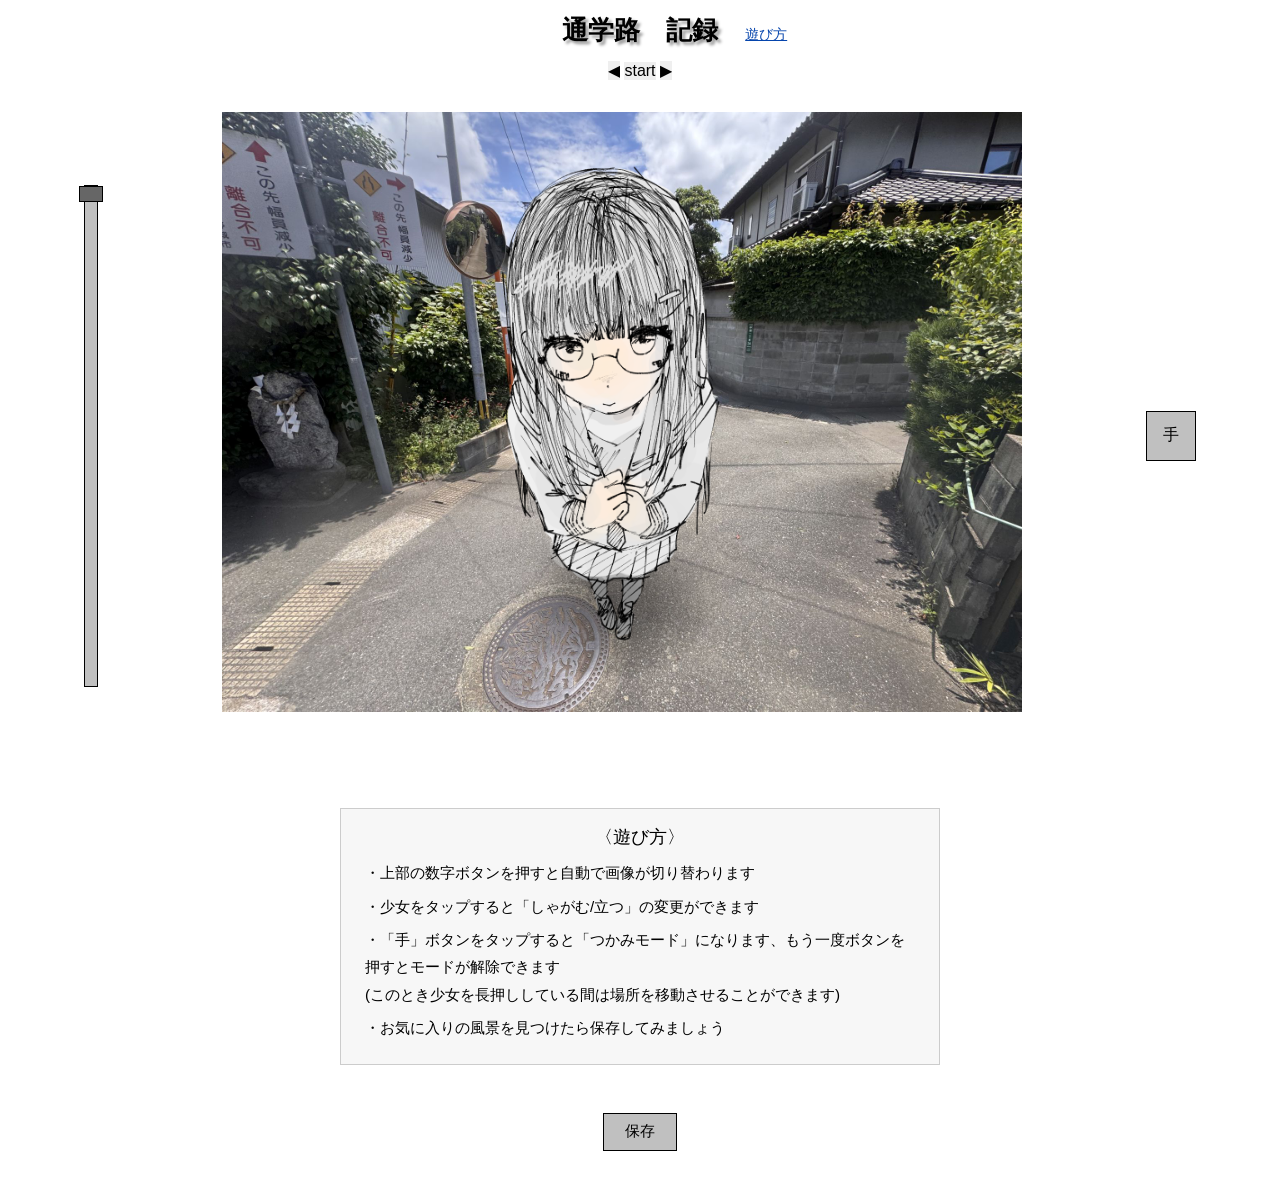
<file: index.html>
<!DOCTYPE html>
<html>
<head>
<meta charset="utf-8">
<meta name="viewport" content="width=device-width, initial-scale=1">
<title>slideshow</title>
<link rel="stylesheet" href="slideshow.css">
</head>

<script>
// グローバル変数
let Num_image = 100;
let Count = -1;
let Toggle = 0;
let timerId = null;

// 切り替わる速さ(ミリ秒)
let INTERVAL_MS = 500;

// 女の子キャラの画像(立ち/しゃがみ)
let GIRL_STAND = "chara1stand.png";
let GIRL_CROUCH = "chara1sit.png";
let girlToggle = 0;

// 女の子をクリックしたときに立ち/しゃがみを切り替える(手モード中は無効)
function toggleGirl(){
    if(handMode) return;
    girlToggle ^= 1;
    document.getElementById("girl").src = girlToggle ? GIRL_CROUCH : GIRL_STAND;
}

// 手モード(女の子を長押ししている間だけドラッグして移動できるモード)
let handMode = false;
let dragging = false;
let offsetX = 0, offsetY = 0;
let pressTimer = null;

// 長押しと判定するまでの時間(ミリ秒)
const LONG_PRESS_MS = 0;

function toggleHandMode(){
    handMode = !handMode;
    document.getElementById("handBtn").classList.toggle("active", handMode);
    document.body.classList.toggle("hand-mode", handMode);
}

window.addEventListener("DOMContentLoaded", function(){
    let girl = document.getElementById("girl");
    let frame = document.getElementById("koma-frame");

    // マウス・タッチ・ペンをまとめて扱う(Pointer Events)
    girl.addEventListener("pointerdown", function(e){
        if(!handMode) return;
        e.preventDefault();

        // すぐには動かさず、一定時間押し続けたらドラッグ開始
        clearTimeout(pressTimer);
        pressTimer = setTimeout(function(){
            dragging = true;
            let girlRect = girl.getBoundingClientRect();
            offsetX = e.clientX - girlRect.left;
            offsetY = e.clientY - girlRect.top;
            girl.classList.add("dragging");
        }, LONG_PRESS_MS);

        // 指やマウスが少女の外に出てもイベントを受け取り続ける
        girl.setPointerCapture(e.pointerId);
    });

    girl.addEventListener("pointermove", function(e){
        if(!dragging) return;
        let frameRect = frame.getBoundingClientRect();
        girl.style.left = (e.clientX - frameRect.left - offsetX) + "px";
        girl.style.top  = (e.clientY - frameRect.top  - offsetY) + "px";
        girl.style.transform = "none";
    });

    function endPress(){
        clearTimeout(pressTimer);
        dragging = false;
        girl.classList.remove("dragging");
    }

    girl.addEventListener("pointerup", endPress);
    girl.addEventListener("pointercancel", endPress);
});

// 数値を0埋めn桁表示に変換
Number.prototype.d = function(keta){
    return String(Math.pow(10,keta)+this).slice(1);
};

// 指定した番号の写真を表示する
function showImage(n){
    document.getElementById("koma").src = n.d(3) + ".jpg";
}

// スライダーを動かしたとき
function moveSlider(value){
    clearTimeout(timerId);

    Count = Number(value);
    showImage(Count);

    document.getElementById("start").value = Count.d(3);
}

// スライドショー
function change(){
    if(Toggle == 1){
        Count = (Count + 1) % Num_image;
        showImage(Count);

        document.getElementById("slider").value = Count;
        document.getElementById("start").value = Count.d(3) + " ▷";

        timerId = setTimeout(change, INTERVAL_MS);
    } else {
        clearTimeout(timerId);
        document.getElementById("start").value = Count.d(3) + " ■";
    }
}

// 手動送り
function flip(n){
    clearTimeout(timerId);

    Count = (Count + n + Num_image) % Num_image;

    showImage(Count);

    document.getElementById("slider").value = Count;
    document.getElementById("start").value = Count.d(3);
}

// object-fit:coverと同じ考え方で、指定した縦横比に合わせて
// 元画像から切り出す範囲(元画像の解像度のまま)を計算する
function computeCoverRect(iw, ih, dr){
    let ir = iw / ih;
    let sx, sy, sw, sh;

    if(ir > dr){
        sh = ih;
        sw = ih * dr;
        sx = (iw - sw) / 2;
        sy = 0;
    } else {
        sw = iw;
        sh = iw / dr;
        sx = 0;
        sy = (ih - sh) / 2;
    }

    return { sx: sx, sy: sy, sw: sw, sh: sh };
}

// 「保存」ボタン: 独自の確認画面を開く
// (TwitterなどSNS内蔵ブラウザではwindow.confirm()がブロックされ
//  無反応になることがあるため、ネイティブのconfirmは使わない)
function saveWithGirl(){
    document.getElementById("confirmModal").style.display = "flex";
}

function closeConfirmModal(){
    document.getElementById("confirmModal").style.display = "none";
}

// 確認画面で「保存する」が押されたときの処理
function doSaveWithGirl(){
    closeConfirmModal();

    let frame = document.getElementById("koma-frame");
    let komaImg = document.getElementById("koma");
    let girlImg = document.getElementById("girl");

    let frameRect = frame.getBoundingClientRect();
    let girlRect = girlImg.getBoundingClientRect();

    try {
        // 表示上のフレームの縦横比に合わせて、元の写真の解像度のまま切り出す範囲を求める
        let dr = frameRect.width / frameRect.height;
        let rect = computeCoverRect(komaImg.naturalWidth, komaImg.naturalHeight, dr);

        // 出力キャンバスは元写真の解像度そのまま(縮小拡大しない)
        let canvas = document.createElement("canvas");
        canvas.width = Math.round(rect.sw);
        canvas.height = Math.round(rect.sh);

        let ctx = canvas.getContext("2d");
        ctx.imageSmoothingEnabled = true;
        ctx.imageSmoothingQuality = "high";

        // 背景の写真(元解像度のまま)
        ctx.drawImage(komaImg, rect.sx, rect.sy, rect.sw, rect.sh, 0, 0, canvas.width, canvas.height);

        // 表示上のフレームサイズ→出力キャンバスサイズへの倍率
        let scale = canvas.width / frameRect.width;

        // 女の子(フレーム内の現在位置・サイズをそのまま反映)
        let gx = (girlRect.left - frameRect.left) * scale;
        let gy = (girlRect.top  - frameRect.top ) * scale;
        let gw = girlRect.width  * scale;
        let gh = girlRect.height * scale;
        ctx.drawImage(girlImg, gx, gy, gw, gh);

        let fileName = "tsuugakuro_" + Count.d(3) + ".jpg";

        canvas.toBlob(function(blob){
            if(!blob){
                showResultModal(null, fileName);
                return;
            }

            let url = URL.createObjectURL(blob);

            // タッチ操作が主な端末(スマホ・タブレット)かどうかを判定
            let isTouchDevice =
                (window.matchMedia && window.matchMedia("(pointer: coarse)").matches) ||
                (navigator.maxTouchPoints && navigator.maxTouchPoints > 0);

            if(!isTouchDevice){
                // PC: 共有シートは使わず、そのままダウンロード
                let link = document.createElement("a");
                link.download = fileName;
                link.href = url;
                link.click();
                setTimeout(function(){ URL.revokeObjectURL(url); }, 1000);
                return;
            }

            let shared = false;

            // スマホなど: 対応していれば共有シート経由で保存(iPhoneのSafariなど)
            if(navigator.canShare){
                try {
                    let file = new File([blob], fileName, { type: "image/jpeg" });
                    if(navigator.canShare({ files: [file] })){
                        shared = true;
                        navigator.share({
                            files: [file],
                            title: "通学路記録"
                        }).catch(function(err){
                            // ユーザーがキャンセルした場合は何もしない
                            if(err && err.name === "AbortError") return;

                            // 共有できない環境向けの保険
                            console.error(err);
                            showResultModal(url, fileName);
                        });
                    }
                } catch(shareErr){
                    console.error(shareErr);
                    shared = false;
                }
            }

            // 共有シートが使えない環境(Twitterなどアプリ内ブラウザを含む)は
            // 画像を画面に表示して、長押しで保存してもらう
            if(!shared){
                showResultModal(url, fileName);
            }
        }, "image/jpeg", 0.95);
    } catch(err){
        showResultModal(null, null);
        console.error(err);
    }
}

// 保存できなかった/共有シートが使えない場合に、
// 画像を表示して手動保存してもらうための画面
function showResultModal(url, fileName){
    let img = document.getElementById("resultImage");
    let link = document.getElementById("resultDownloadLink");
    let note = document.getElementById("resultNote");

    if(url){
        img.src = url;
        img.style.display = "block";
        link.href = url;
        link.download = fileName || "tsuugakuro.jpg";
        link.style.display = "inline-block";
        note.textContent = "画像を長押しして「写真に保存」を選ぶか、下のリンクからダウンロードしてください。";
    } else {
        img.style.display = "none";
        link.style.display = "none";
        note.textContent = "保存に失敗しました。時間をおいて、もう一度お試しください。";
    }

    document.getElementById("resultModal").style.display = "flex";
}

function closeResultModal(){
    document.getElementById("resultModal").style.display = "none";
}
</script>

<body>

<div class="header-row">
    <span class="help-link-spacer" aria-hidden="true">遊び方</span>
    <h1>通学路　記録</h1>
    <a href="#help" class="help-link">遊び方</a>
</div>

<input type="button" name="prev" value="◀" onclick="flip(-1);">
<input type="button" id="start" value="start" onclick="Toggle^=1; change();">
<input type="button" name="next" value="▶" onclick="flip(1);">

<div class="slideshow-area">
    <!-- スライダー(縦向き) -->
    <input
        type="range"
        id="slider"
        orient="vertical"
        min="0"
        max="99"
        value="0"
        oninput="moveSlider(this.value)">

    <div class="slide">
        <div id="koma-frame">
            <img id="koma" src="000.jpg">
            <img id="girl" src="chara1stand.png" draggable="false" onclick="toggleGirl();">
        </div>
    </div>

    <!-- 手モード切り替えボタン -->
    <input type="button" id="handBtn" value="手" onclick="toggleHandMode();">
</div>

<div id="help" class="help-box">
    <h2>〈遊び方〉</h2>
    <ul>
        <li>・上部の数字ボタンを押すと自動で画像が切り替わります</li>
        <li>・少女をタップすると「しゃがむ/立つ」の変更ができます</li>
        <li>・「手」ボタンをタップすると「つかみモード」になります、もう一度ボタンを押すとモードが解除できます<br>(このとき少女を長押ししている間は場所を移動させることができます)</li>
        <li>・お気に入りの風景を見つけたら保存してみましょう</li>
    </ul>
</div>

<div class="save-area">
    <input type="button" id="saveBtn" value="保存" onclick="saveWithGirl();">
</div>

<!-- 保存確認画面(独自モーダル。SNS内蔵ブラウザ等でwindow.confirm()が
     ブロックされることがあるため、ネイティブのconfirmは使わない) -->
<div id="confirmModal" class="modal-overlay" style="display:none;">
    <div class="modal-box">
        <p>この通学路を保存しますか?</p>
        <div class="modal-buttons">
            <input type="button" value="保存する" onclick="doSaveWithGirl();">
            <input type="button" value="キャンセル" onclick="closeConfirmModal();">
        </div>
    </div>
</div>

<!-- 保存結果画面(共有シートが使えない場合、長押し保存用に画像を表示) -->
<div id="resultModal" class="modal-overlay" style="display:none;">
    <div class="modal-box">
        <p id="resultNote"></p>
        <img id="resultImage" alt="保存する画像">
        <div class="modal-buttons">
            <a id="resultDownloadLink" class="modal-download-link">ダウンロード</a>
            <input type="button" value="閉じる" onclick="closeResultModal();">
        </div>
    </div>
</div>

</body>
</html>
</file>
<file: slideshow.css>
*{
  margin:0;
  padding:0;
  border:none;
  font-size:100%;
  font-style:normal;
  font-weight:normal;
  font-family:"Hiragino Kaku Gothic ProN","Hiragino Sans","Yu Gothic","Meiryo",sans-serif;
}

input {
  cursor:pointer;
}

html {
  text-align:center;
}

body {
  width:100%;
  margin:0 auto;
  text-align:center;
  background-color:#fff;
}

div.slideshow-area {
  display:flex;
  align-items:center;
  justify-content:center;
  gap:1.5em;
  margin:1em auto;
}

div.slide {
  width:1000px;
  max-width:100%;
  box-sizing:border-box;
  margin:0;
  padding:1em;
}

div#koma-frame {
  position:relative;
  width:800px;
  max-width:100%;
  aspect-ratio:4/3;
  overflow:hidden;
  margin:0 auto 3em;
}

img#koma {
  width:100%;
  height:100%;
  object-fit:cover;
  display:block;
}

img#girl {
  position:absolute;
  top:53%;
  left:50%;
  transform:translate(-50%, -50%);
  height:90%;
  width:auto;
  cursor:pointer;
  z-index:2;
  /* 長押し時にiOSの選択メニューや画像保存メニューが出ないようにする */
  -webkit-touch-callout:none;
  -webkit-user-select:none;
  user-select:none;
  -webkit-user-drag:none;
}

#handBtn {
  -webkit-appearance:none;
  appearance:none;
  box-sizing:border-box;
  width:50px;
  height:50px;
  color:#000;
  -webkit-text-fill-color:#000;
  background:#c0c0c0;
  border:1px solid #000;
  border-radius:0;
  font-size:1em;
}

#handBtn.active {
  background:#666;
}

/* 保存ボタン(文字が切れないよう幅は自動) */
#saveBtn {
  -webkit-appearance:none;
  appearance:none;
  box-sizing:border-box;
  width:auto;
  height:auto;
  padding:0.5em 1.4em;
  color:#000;
  -webkit-text-fill-color:#000;
  background:#c0c0c0;
  border:1px solid #000;
  border-radius:0;
  font-size:0.95em;
  white-space:nowrap;
}

#saveBtn:active {
  background:#999;
}

div.save-area {
  margin:1em auto 3em;
}

/* 手モードのカーソルの形 */
body.hand-mode img#girl {
  cursor:grab;
  /* 手モード中はスマホでスクロール等のジェスチャーと衝突しないようにする */
  touch-action:none;
}

body.hand-mode img#girl:active,
img#girl.dragging {
  cursor:grabbing;
}

h1 {
  margin:0.5em;
  font-size:1.6em;
  font-weight:bolder;
  text-shadow:3px 3px 3px #999;
}

/* タイトル行(タイトル+遊び方リンク) */
.header-row {
  display:flex;
  align-items:baseline;
  justify-content:center;
}

.help-link {
  margin-left:1em;
  font-size:0.9em;
  color:#0645ad;
  text-decoration:underline;
  cursor:pointer;
}

.help-link-spacer {
  margin-right:1em;
  font-size:0.9em;
  visibility:hidden;
}

/* ===== スライダー(縦向き・上から下へ) ===== */

#slider{
  -webkit-appearance:none;
  appearance:none;
  writing-mode:vertical-lr;
  width:12px;
  height:500px;
  background:#c0c0c0;
  border:1px solid #000;
  border-radius:0;
  outline:none;
  box-shadow:none;
}

/* iOS Safariのデフォルトのトラック影を消す */
#slider::-webkit-slider-runnable-track{
  background:transparent;
  box-shadow:none;
  border:none;
}

/* Chrome・Edge・Safari */
#slider::-webkit-slider-thumb{
  -webkit-appearance:none;
  appearance:none;
  width:24px;
  height:16px;
  background:#666;
  border:1px solid #000;
  border-radius:0;
  cursor:pointer;
  box-shadow:none;
}

/* ===== 遊び方の説明 ===== */

div.help-box {
  max-width:600px;
  margin:2em auto 3em;
  padding:1em 1.5em;
  text-align:left;
  background:#f7f7f7;
  border:1px solid #ccc;
  box-sizing:border-box;
}

div.help-box h2 {
  font-size:1.1em;
  margin-bottom:0.6em;
  text-align:center;
}

div.help-box ul {
  list-style:none;
  line-height:1.8;
}

div.help-box li {
  margin-bottom:0.4em;
  font-size:0.95em;
}

/* ===== スマホ向け調整 ===== */
@media (max-width:768px){

  h1{
    font-size:1.3em;
    margin:0.4em;
  }

  /* 上部の矢印・数字ボタン(スマホのみ独自スタイル、横長・コンパクトに) */
  input[name="prev"],
  #start,
  input[name="next"]{
    -webkit-appearance:none;
    appearance:none;
    box-sizing:border-box;
    color:#000;
    -webkit-text-fill-color:#000;
    background:#c0c0c0;
    border:1px solid #000;
    border-radius:0;
    font-size:0.9em;
    padding:0.25em 0.6em;
  }

  /* 縦並びにして横はみ出しを防ぐ */
  div.slideshow-area{
    flex-direction:column;
    gap:1em;
    width:100%;
    margin:1em auto;
  }

  div.slide{
    width:100%;
    padding:0.5em;
  }

  div#koma-frame{
    width:92vw;
    margin:0 auto 1.5em;
  }

  /* スライダーは横向きにして画面幅に収める */
  #slider{
    writing-mode:horizontal-tb;
    width:88vw;
    max-width:500px;
    height:12px;
  }

  #slider::-webkit-slider-thumb{
    width:18px;
    height:26px;
    box-shadow:none;
  }

  #handBtn{
    width:2.2em;
    height:2.2em;
    font-size:1em;
  }

  /* 保存ボタンは固定幅にせず、文字が切れないようにする */
  #saveBtn{
    width:auto;
    height:auto;
    padding:0.4em 1em;
    font-size:0.9em;
  }

  .help-link{
    font-size:0.8em;
    margin-left:0.6em;
  }

  .help-link-spacer{
    font-size:0.8em;
    margin-right:0.6em;
  }

  div.help-box{
    max-width:92vw;
    margin:1.5em auto 2em;
    padding:0.8em 1em;
  }

  div.help-box li{
    font-size:0.9em;
  }
}

/* ===== 保存確認・保存結果のモーダル ===== */

.modal-overlay{
  display:none;
  position:fixed;
  top:0;
  left:0;
  width:100%;
  height:100%;
  background:rgba(0,0,0,0.6);
  align-items:center;
  justify-content:center;
  z-index:100;
  padding:1em;
  box-sizing:border-box;
}

.modal-box{
  background:#fff;
  max-width:420px;
  width:100%;
  max-height:90vh;
  overflow-y:auto;
  padding:1.5em;
  box-sizing:border-box;
  text-align:center;
}

.modal-box p{
  margin-bottom:1em;
  line-height:1.6;
}

.modal-box img{
  display:none;
  max-width:100%;
  margin:0 auto 1em;
  border:1px solid #ccc;
}

.modal-buttons{
  display:flex;
  gap:1em;
  justify-content:center;
  flex-wrap:wrap;
}

.modal-buttons input[type="button"]{
  -webkit-appearance:none;
  appearance:none;
  box-sizing:border-box;
  color:#000;
  -webkit-text-fill-color:#000;
  background:#c0c0c0;
  border:1px solid #000;
  border-radius:0;
  padding:0.5em 1.2em;
}

.modal-download-link{
  display:none;
  color:#000;
  background:#c0c0c0;
  border:1px solid #000;
  padding:0.5em 1.2em;
  text-decoration:none;
  box-sizing:border-box;
}
</file>
